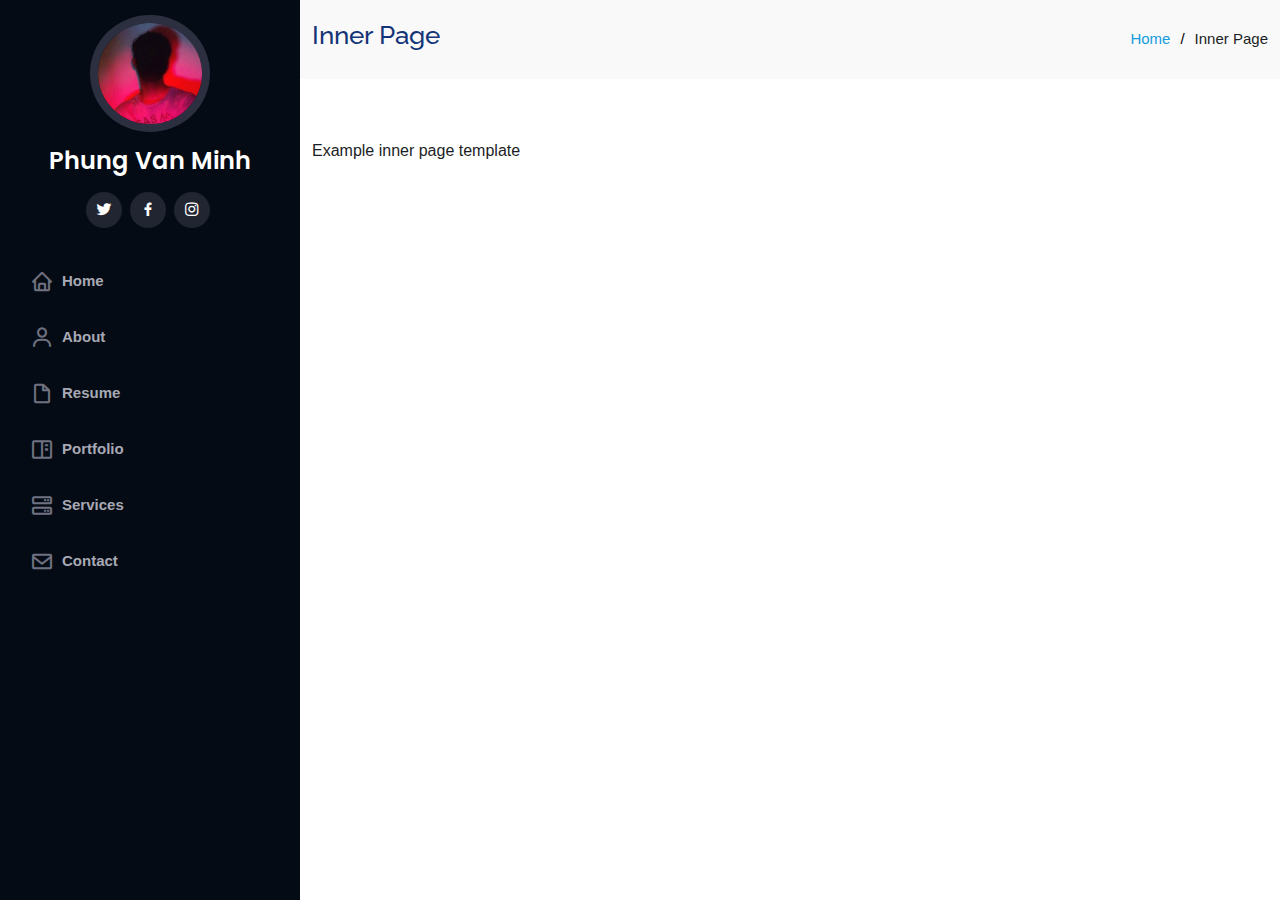
<file: inner-page.html>
<!DOCTYPE html>
<html lang="en">

<head>
  <meta charset="utf-8">
  <meta content="width=device-width, initial-scale=1.0" name="viewport">

  <title>Inner Page - iPortfolio Bootstrap Template</title>
  <meta content="" name="description">
  <meta content="" name="keywords">

  <!-- Favicons -->
  <link href="assets/img/favicon.png" rel="icon">
  <link href="assets/img/apple-touch-icon.png" rel="apple-touch-icon">

  <!-- Google Fonts -->
  <link href="https://fonts.googleapis.com/css?family=Open+Sans:300,300i,400,400i,600,600i,700,700i|Raleway:300,300i,400,400i,500,500i,600,600i,700,700i|Poppins:300,300i,400,400i,500,500i,600,600i,700,700i" rel="stylesheet">

  <!-- Vendor CSS Files -->
  <link href="assets/vendor/bootstrap/css/bootstrap.min.css" rel="stylesheet">
  <link href="assets/vendor/icofont/icofont.min.css" rel="stylesheet">
  <link href="assets/vendor/boxicons/css/boxicons.min.css" rel="stylesheet">
  <link href="assets/vendor/venobox/venobox.css" rel="stylesheet">
  <link href="assets/vendor/owl.carousel/assets/owl.carousel.min.css" rel="stylesheet">
  <link href="assets/vendor/aos/aos.css" rel="stylesheet">

  <!-- Template Main CSS File -->
  <link href="assets/css/style.css" rel="stylesheet">

  <!-- =======================================================
  * Template Name: iPortfolio - v2.0.1
  * Template URL: https://bootstrapmade.com/iportfolio-bootstrap-portfolio-websites-template/
  * Author: BootstrapMade.com
  * License: https://bootstrapmade.com/license/
  ======================================================== -->
</head>

<body>

  <!-- ======= Mobile nav toggle button ======= -->
  <button type="button" class="mobile-nav-toggle d-xl-none"><i class="icofont-navigation-menu"></i></button>

  <!-- ======= Header ======= -->
  <header id="header">
    <div class="d-flex flex-column">

      <div class="profile">
        <img src="assets/img/profile-img.jpg" alt="" class="img-fluid rounded-circle">
        <h1 class="text-light"><a href="index.html">Phung Van Minh</a></h1>
        <div class="social-links mt-3 text-center">
          <a href="#" class="twitter"><i class="bx bxl-twitter"></i></a>
          <a href="#" class="facebook"><i class="bx bxl-facebook"></i></a>
          <a href="#" class="instagram"><i class="bx bxl-instagram"></i></a>
          <!--<a href="#" class="google-plus"><i class="bx bxl-skype"></i></a>
          <a href="#" class="linkedin"><i class="bx bxl-linkedin"></i></a>-->
        </div>
      </div>

      <nav class="nav-menu">
        <ul>
          <li><a href="index.html"><i class="bx bx-home"></i> <span>Home</span></a></li>
          <li><a href="#about"><i class="bx bx-user"></i> <span>About</span></a></li>
          <li><a href="#resume"><i class="bx bx-file-blank"></i> <span>Resume</span></a></li>
          <li><a href="#portfolio"><i class="bx bx-book-content"></i> Portfolio</a></li>
          <li><a href="#services"><i class="bx bx-server"></i> Services</a></li>
          <li><a href="#contact"><i class="bx bx-envelope"></i> Contact</a></li>

        </ul>
      </nav><!-- .nav-menu -->
      <button type="button" class="mobile-nav-toggle d-xl-none"><i class="icofont-navigation-menu"></i></button>

    </div>
  </header><!-- End Header -->

  <main id="main">

    <!-- ======= Breadcrumbs ======= -->
    <section class="breadcrumbs">
      <div class="container">

        <div class="d-flex justify-content-between align-items-center">
          <h2>Inner Page</h2>
          <ol>
            <li><a href="index.html">Home</a></li>
            <li>Inner Page</li>
          </ol>
        </div>

      </div>
    </section><!-- End Breadcrumbs -->

    <section class="inner-page">
      <div class="container">
        <p>
          Example inner page template
        </p>
      </div>
    </section>

  </main><!-- End #main -->

  <!-- ======= Footer ======= -->
  <footer id="footer">
    <div class="container">
      <div class="copyright">
      </div>
      <div class="credits">
        <!-- All the links in the footer should remain intact. -->
        <!-- You can delete the links only if you purchased the pro version. -->
        <!-- Licensing information: https://bootstrapmade.com/license/ -->
        <!-- Purchase the pro version with working PHP/AJAX contact form: https://bootstrapmade.com/iportfolio-bootstrap-portfolio-websites-template/ -->
      </div>
    </div>
  </footer><!-- End  Footer -->

  <a href="#" class="back-to-top"><i class="icofont-simple-up"></i></a>

  <!-- Vendor JS Files -->
  <script src="assets/vendor/jquery/jquery.min.js"></script>
  <script src="assets/vendor/bootstrap/js/bootstrap.bundle.min.js"></script>
  <script src="assets/vendor/jquery.easing/jquery.easing.min.js"></script>
  <script src="assets/vendor/php-email-form/validate.js"></script>
  <script src="assets/vendor/waypoints/jquery.waypoints.min.js"></script>
  <script src="assets/vendor/counterup/counterup.min.js"></script>
  <script src="assets/vendor/isotope-layout/isotope.pkgd.min.js"></script>
  <script src="assets/vendor/venobox/venobox.min.js"></script>
  <script src="assets/vendor/owl.carousel/owl.carousel.min.js"></script>
  <script src="assets/vendor/typed.js/typed.min.js"></script>
  <script src="assets/vendor/aos/aos.js"></script>

  <!-- Template Main JS File -->
  <script src="assets/js/main.js"></script>

</body>

</html>
</file>
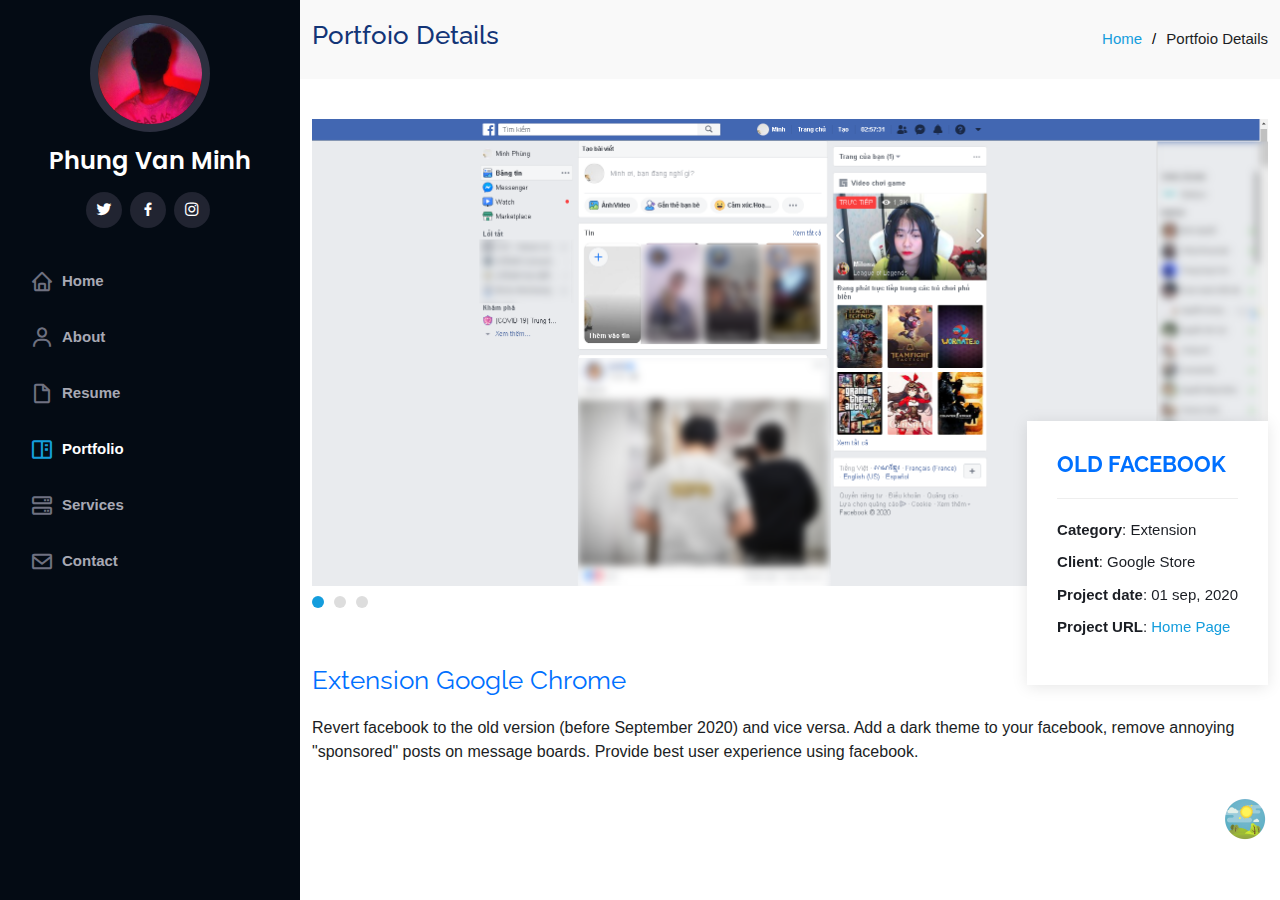
<file: portfolio-details.html>
<!DOCTYPE html>
<html>
<head>
  <meta charset="utf-8">
  <meta content="width=device-width, initial-scale=1.0" name="viewport">

  <title>Portfolio</title>
  <meta content="" name="description">
  <meta content="" name="keywords">

  <!-- Favicons -->
  <link href="assets/img/favicon.png" rel="icon">
  <link href="assets/img/apple-touch-icon.png" rel="apple-touch-icon">

  <!-- Google Fonts -->
  <link href="https://fonts.googleapis.com/css?family=Open+Sans:300,300i,400,400i,600,600i,700,700i|Raleway:300,300i,400,400i,500,500i,600,600i,700,700i|Poppins:300,300i,400,400i,500,500i,600,600i,700,700i" rel="stylesheet">

  <!-- Vendor CSS Files -->
  <link href="assets/vendor/bootstrap/css/bootstrap.min.css" rel="stylesheet">
  <link href="assets/vendor/icofont/icofont.min.css" rel="stylesheet">
  <link href="assets/vendor/boxicons/css/boxicons.min.css" rel="stylesheet">
  <link href="assets/vendor/venobox/venobox.css" rel="stylesheet">
  <link href="assets/vendor/owl.carousel/assets/owl.carousel.min.css" rel="stylesheet">
  <link href="assets/vendor/aos/aos.css" rel="stylesheet">

  <!-- Template Main CSS File -->
  <link href="assets/css/style.css" rel="stylesheet">

  <!-- =======================================================
  * Template Name: iPortfolio - v2.0.1
  * Template URL: https://bootstrapmade.com/iportfolio-bootstrap-portfolio-websites-template/
  * Author: BootstrapMade.com
  * License: https://bootstrapmade.com/license/
  ======================================================== -->
</head>

<body>
  <div>
    <img class="sun" src="sun.png" />
    <img class="moon hide" src="dark.png" />
  </div> 
  <!-- ======= Mobile nav toggle button ======= -->
  <button type="button" class="mobile-nav-toggle d-xl-none"><i class="icofont-navigation-menu"></i></button>

  <!-- ======= Header ======= -->
  <header id="header">
    <div class="d-flex flex-column">

      <div class="profile">
        <img src="assets/img/profile-img.jpg" alt="" class="img-fluid rounded-circle">
        <h1 class="text-light"><a href="profile.html">Phung Van Minh</a></h1>
        <div class="social-links mt-3 text-center">
          <a href="https://twitter.com/modunnn" class="twitter"><i class="bx bxl-twitter"></i></a>
          <a href="https://facebook.com/ooedin.oo" class="facebook"><i class="bx bxl-facebook"></i></a>
          <a href="https://www.instagram.com/phung.minh88/" class="instagram"><i class="bx bxl-instagram"></i></a>
         <!-- <a href="#" class="google-plus"><i class="bx bxl-skype"></i></a>
          <a href="#" class="linkedin"><i class="bx bxl-linkedin"></i></a>-->
        </div>
      </div>

      <nav class="nav-menu">
        <ul>
          <li><a href="profile.html"><i class="bx bx-home"></i> <span>Home</span></a></li>
          <li><a href="profile.html" ><i class="bx bx-user"></i> <span>About</span></a></li>
          <li><a href="profile.html"><i class="bx bx-file-blank"></i> <span>Resume</span></a></li>
          <li class="active"><a href="#portfolio"><i class="bx bx-book-content"></i> Portfolio</a></li>
          <li><a href="profile.html"><i class="bx bx-server"></i> Services</a></li>
          <li><a href="profile.html"><i class="bx bx-envelope"></i> Contact</a></li>

        </ul>
      </nav><!-- .nav-menu -->
      <button type="button" class="mobile-nav-toggle d-xl-none"><i class="icofont-navigation-menu"></i></button>

    </div>
  </header><!-- End Header -->

  <main id="main">

    <!-- ======= Breadcrumbs ======= -->
    <section id="breadcrumbs" class="breadcrumbs">
      <div class="container">

        <div class="d-flex justify-content-between align-items-center">
          <h2>Portfoio Details</h2>
          <ol>
            <li><a href="profile.html">Home</a></li>
            <li>Portfoio Details</li>
          </ol>
        </div>

      </div>
    </section><!-- End Breadcrumbs -->

    <!-- ======= Portfolio Details Section ======= -->
    <section id="portfolio-details" class="portfolio-details">
      <div class="container">

        <div class="portfolio-details-container">

          <div class="owl-carousel portfolio-details-carousel">
            <img src="assets/img/portfolio/portfolio-details-1.jpg" class="img-fluid" alt="">
            <img src="assets/img/portfolio/portfolio-details-2.jpg" class="img-fluid" alt="">
            <img src="assets/img/portfolio/portfolio-details-3.jpg" class="img-fluid" alt="">
          </div>

          <div class="portfolio-info">
            <h3>OLD FACEBOOK</h3>
            <ul>
              <li><strong>Category</strong>: Extension</li>
              <li><strong>Client</strong>: Google Store</li>
              <li><strong>Project date</strong>: 01 sep, 2020</li>
              <li><strong>Project URL</strong>: <a href="https://sites.google.com/view/old-facebook/home" target="blank">Home Page</a></li>
            </ul>
          </div>

        </div>

        <div class="portfolio-description">
          <h2>Extension Google Chrome</h2>
          <p>
            Revert facebook to the old version (before September 2020) and vice versa. Add a dark theme to your facebook, remove annoying "sponsored" posts on message boards. Provide best user experience using facebook.
          </p>
        </div>

      </div>
    </section><!-- End Portfolio Details Section -->

  </main><!-- End #main -->

  <!-- ======= Footer ======= -->
  <footer id="footer">
    <div class="container">
      <div class="copyright">
      </div>
      <div class="credits">

      </div>
    </div>
  </footer><!-- End  Footer -->

  <a href="#" class="back-to-top"><i class="icofont-simple-up"></i></a>

  <!-- Vendor JS Files -->
  <script src="assets/vendor/jquery/jquery.min.js"></script>
  <script src="assets/vendor/bootstrap/js/bootstrap.bundle.min.js"></script>
  <script src="assets/vendor/jquery.easing/jquery.easing.min.js"></script>
  <script src="assets/vendor/php-email-form/validate.js"></script>
  <script src="assets/vendor/waypoints/jquery.waypoints.min.js"></script>
  <script src="assets/vendor/counterup/counterup.min.js"></script>
  <script src="assets/vendor/isotope-layout/isotope.pkgd.min.js"></script>
  <script src="assets/vendor/venobox/venobox.min.js"></script>
  <script src="assets/vendor/owl.carousel/owl.carousel.min.js"></script>
  <script src="assets/vendor/typed.js/typed.min.js"></script>
  <script src="assets/vendor/aos/aos.js"></script>

  <!-- Template Main JS File -->
  <script src="assets/js/main.js"></script>
  <!-- Load Facebook SDK for JavaScript -->
      <div id="fb-root"></div>
      <script>
        window.fbAsyncInit = function() {
          FB.init({
            xfbml            : true,
            version          : 'v8.0'
          });
        };

        (function(d, s, id) {
        var js, fjs = d.getElementsByTagName(s)[0];
        if (d.getElementById(id)) return;
        js = d.createElement(s); js.id = id;
        js.src = 'https://connect.facebook.net/vi_VN/sdk/xfbml.customerchat.js';
        fjs.parentNode.insertBefore(js, fjs);
      }(document, 'script', 'facebook-jssdk'));</script>

      <!-- Your Chat Plugin code -->
      <div class="fb-customerchat"
        attribution=setup_tool
        page_id="139306690169077"
  theme_color="#000000">
      </div>
</script>
    <!--Text to voice
<script src="https://code.responsivevoice.org/responsivevoice.js?key=u14YCu5X"></script>
<script> 
function getSelectionText() {
    var text = "";
    if (window.getSelection) {
        text = window.getSelection().toString();
    // for Internet Explorer 8 and below. For Blogger, you should use &amp;&amp; instead of &&.
    } else if (document.selection && document.selection.type != "Control") { 
        text = document.selection.createRange().text;
    }
    return text;
}
$(document).ready(function (){ // when the document has completed loading
   $(document).mouseup(function (e){ // attach the mouseup event for all div and pre tags
      setTimeout(function() { // When clicking on a highlighted area, the value stays highlighted until after the mouseup event, and would therefore stil be captured by getSelection. This micro-timeout solves the issue. 
         responsiveVoice.cancel(); // stop anything currently being spoken
         responsiveVoice.speak(getSelectionText(), "UK English Male"); //speak the text as returned by getSelectionText
      }, 1);
   });
});
</script>
<script>
  setTimeout(responsiveVoice.speak("Hi, Welcome to My extension facebook Project", "UK English Male"), 1000);
</script>-->
</body>
</html>
</file>
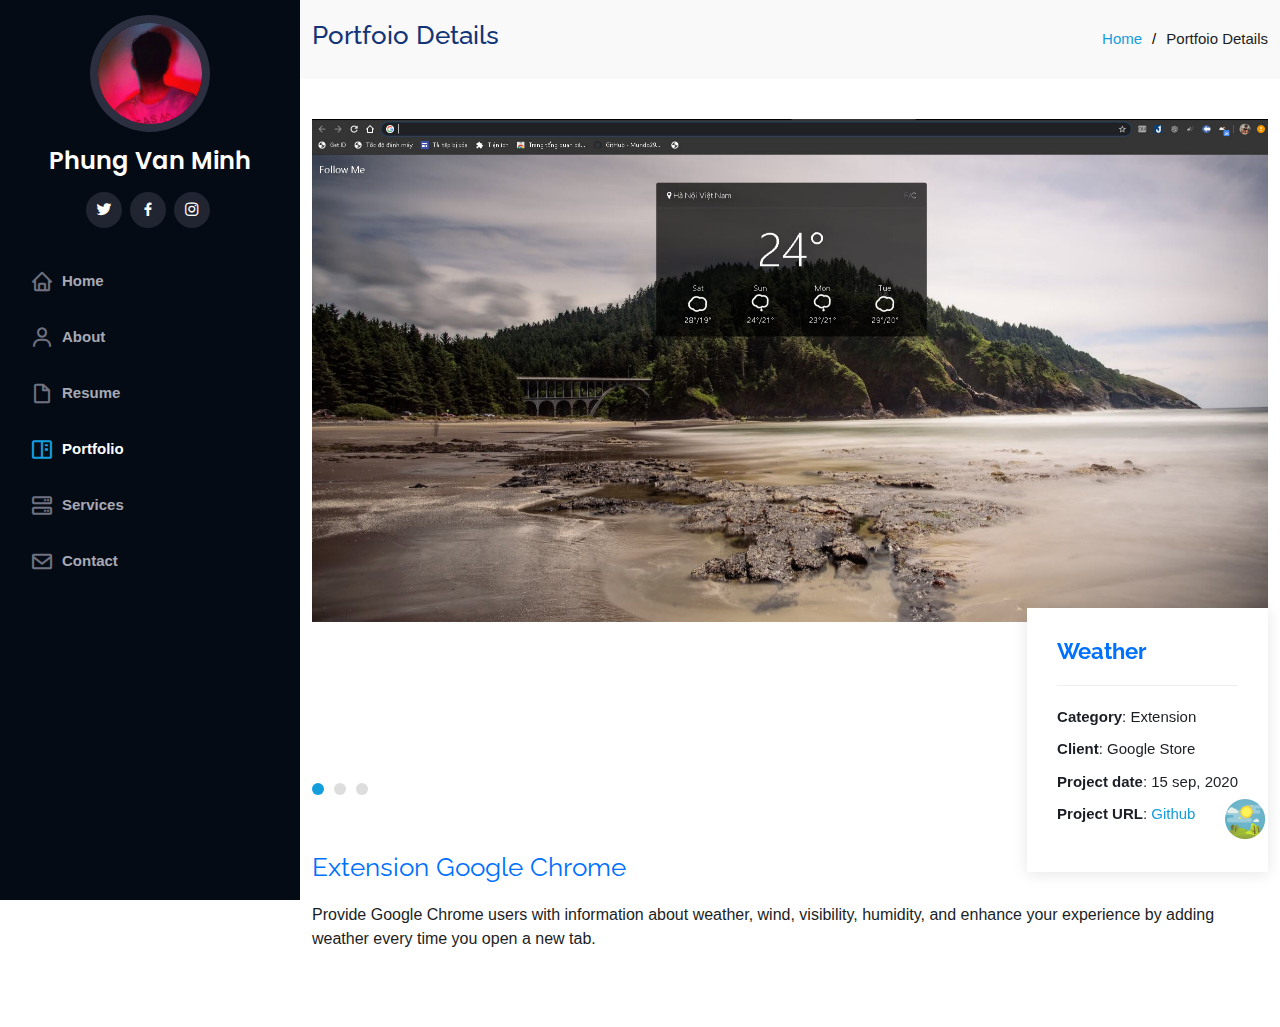
<file: portfolio-details2.html>
<!DOCTYPE html>
<html>
<head>
  <meta charset="utf-8">
  <meta content="width=device-width, initial-scale=1.0" name="viewport">

  <title>Portfolio</title>
  <meta content="" name="description">
  <meta content="" name="keywords">

  <!-- Favicons -->
  <link href="assets/img/favicon.png" rel="icon">
  <link href="assets/img/apple-touch-icon.png" rel="apple-touch-icon">

  <!-- Google Fonts -->
  <link href="https://fonts.googleapis.com/css?family=Open+Sans:300,300i,400,400i,600,600i,700,700i|Raleway:300,300i,400,400i,500,500i,600,600i,700,700i|Poppins:300,300i,400,400i,500,500i,600,600i,700,700i" rel="stylesheet">

  <!-- Vendor CSS Files -->
  <link href="assets/vendor/bootstrap/css/bootstrap.min.css" rel="stylesheet">
  <link href="assets/vendor/icofont/icofont.min.css" rel="stylesheet">
  <link href="assets/vendor/boxicons/css/boxicons.min.css" rel="stylesheet">
  <link href="assets/vendor/venobox/venobox.css" rel="stylesheet">
  <link href="assets/vendor/owl.carousel/assets/owl.carousel.min.css" rel="stylesheet">
  <link href="assets/vendor/aos/aos.css" rel="stylesheet">

  <!-- Template Main CSS File -->
  <link href="assets/css/style.css" rel="stylesheet">

  <!-- =======================================================
  * Template Name: iPortfolio - v2.0.1
  * Template URL: https://bootstrapmade.com/iportfolio-bootstrap-portfolio-websites-template/
  * Author: BootstrapMade.com
  * License: https://bootstrapmade.com/license/
  ======================================================== -->
</head>
<body>
  <div>
    <img class="sun" src="sun.png" />
    <img class="moon hide" src="dark.png" />
  </di
  <!-- ======= Mobile nav toggle button ======= -->
  <button type="button" class="mobile-nav-toggle d-xl-none"><i class="icofont-navigation-menu"></i></button>

  <!-- ======= Header ======= -->
  <header id="header">
    <div class="d-flex flex-column">

      <div class="profile">
        <img src="assets/img/profile-img.jpg" alt="" class="img-fluid rounded-circle">
        <h1 class="text-light"><a href="profile.html">Phung Van Minh</a></h1>
        <div class="social-links mt-3 text-center">
          <a href="https://twitter.com/modunnn" class="twitter"><i class="bx bxl-twitter"></i></a>
          <a href="https://facebook.com/ooedin.oo" class="facebook"><i class="bx bxl-facebook"></i></a>
          <a href="https://www.instagram.com/phung.minh88/" class="instagram"><i class="bx bxl-instagram"></i></a>
         <!-- <a href="#" class="google-plus"><i class="bx bxl-skype"></i></a>
          <a href="#" class="linkedin"><i class="bx bxl-linkedin"></i></a>-->
        </div>
      </div>

      <nav class="nav-menu">
        <ul>
          <li><a href="profile.html"><i class="bx bx-home"></i> <span>Home</span></a></li>
          <li><a href="profile.html"><i class="bx bx-user"></i> <span>About</span></a></li>
          <li><a href="profile.html"><i class="bx bx-file-blank"></i> <span>Resume</span></a></li>
          <li class="active"><a href="#portfolio"><i class="bx bx-book-content"></i> Portfolio</a></li>
          <li><a href="profile.html"><i class="bx bx-server"></i> Services</a></li>
          <li><a href="profile.html"><i class="bx bx-envelope"></i> Contact</a></li>

        </ul>
      </nav><!-- .nav-menu -->
      <button type="button" class="mobile-nav-toggle d-xl-none"><i class="icofont-navigation-menu"></i></button>

    </div>
  </header><!-- End Header -->

  <main id="main">

    <!-- ======= Breadcrumbs ======= -->
    <section id="breadcrumbs" class="breadcrumbs">
      <div class="container">

        <div class="d-flex justify-content-between align-items-center">
          <h2>Portfoio Details</h2>
          <ol>
            <li><a href="profile.html">Home</a></li>
            <li>Portfoio Details</li>
          </ol>
        </div>

      </div>
    </section><!-- End Breadcrumbs -->

    <!-- ======= Portfolio Details Section ======= -->
    <section id="portfolio-details" class="portfolio-details">
      <div class="container">

        <div class="portfolio-details-container">

          <div class="owl-carousel portfolio-details-carousel">
            <img src="assets/img/portfolio/portfolio-details-4.jpg" class="img-fluid" alt="">
            <img src="assets/img/portfolio/portfolio-details-5.jpg" class="img-fluid" alt="">
            <img src="assets/img/portfolio/portfolio-details-6.jpg" class="img-fluid" alt="">
          </div>

          <div class="portfolio-info">
            <h3>Weather</h3>
            <ul>
              <li><strong>Category</strong>: Extension</li>
              <li><strong>Client</strong>: Google Store</li>
              <li><strong>Project date</strong>: 15 sep, 2020</li>
              <li><strong>Project URL</strong>: <a href="https://github.com/Mundo291/t-tttttt" target="blank">Github</a></li>
            </ul>
          </div>

        </div>

        <div class="portfolio-description">
          <h2>Extension Google Chrome</h2>
          <p>
            Provide Google Chrome users with information about weather, wind, visibility, humidity, and enhance your experience by adding weather every time you open a new tab.
        </div>

      </div>
    </section><!-- End Portfolio Details Section -->

  </main><!-- End #main -->

  <!-- ======= Footer ======= -->
  <footer id="footer">
    <div class="container">
      <div class="copyright">
      </div>
      <div class="credits">
        <!-- All the links in the footer should remain intact. -->
        <!-- You can delete the links only if you purchased the pro version. -->
        <!-- Licensing information: https://bootstrapmade.com/license/ -->
        <!-- Purchase the pro version with working PHP/AJAX contact form: https://bootstrapmade.com/iportfolio-bootstrap-portfolio-websites-template/ -->
      </div>
    </div>
  </footer><!-- End  Footer -->

  <a href="#" class="back-to-top"><i class="icofont-simple-up"></i></a>

  <!-- Vendor JS Files -->
  <script src="assets/vendor/jquery/jquery.min.js"></script>
  <script src="assets/vendor/bootstrap/js/bootstrap.bundle.min.js"></script>
  <script src="assets/vendor/jquery.easing/jquery.easing.min.js"></script>
  <script src="assets/vendor/php-email-form/validate.js"></script>
  <script src="assets/vendor/waypoints/jquery.waypoints.min.js"></script>
  <script src="assets/vendor/counterup/counterup.min.js"></script>
  <script src="assets/vendor/isotope-layout/isotope.pkgd.min.js"></script>
  <script src="assets/vendor/venobox/venobox.min.js"></script>
  <script src="assets/vendor/owl.carousel/owl.carousel.min.js"></script>
  <script src="assets/vendor/typed.js/typed.min.js"></script>
  <script src="assets/vendor/aos/aos.js"></script>

  <!-- Template Main JS File -->
  <script src="assets/js/main.js"></script>
<!-- Load Facebook SDK for JavaScript -->
      <div id="fb-root"></div>
      <script>
        window.fbAsyncInit = function() {
          FB.init({
            xfbml            : true,
            version          : 'v8.0'
          });
        };

        (function(d, s, id) {
        var js, fjs = d.getElementsByTagName(s)[0];
        if (d.getElementById(id)) return;
        js = d.createElement(s); js.id = id;
        js.src = 'https://connect.facebook.net/vi_VN/sdk/xfbml.customerchat.js';
        fjs.parentNode.insertBefore(js, fjs);
      }(document, 'script', 'facebook-jssdk'));</script>

      <!-- Your Chat Plugin code -->
      <div class="fb-customerchat"
        attribution=setup_tool
        page_id="139306690169077"
  theme_color="#000000">
      </div>
</script>
    <!--text to voice
 <script src="https://code.responsivevoice.org/responsivevoice.js?key=u14YCu5X"></script>
<script> 
function getSelectionText() {
    var text = "";
    if (window.getSelection) {
        text = window.getSelection().toString();
    // for Internet Explorer 8 and below. For Blogger, you should use &amp;&amp; instead of &&.
    } else if (document.selection && document.selection.type != "Control") { 
        text = document.selection.createRange().text;
    }
    return text;
}
$(document).ready(function (){ // when the document has completed loading
   $(document).mouseup(function (e){ // attach the mouseup event for all div and pre tags
      setTimeout(function() { // When clicking on a highlighted area, the value stays highlighted until after the mouseup event, and would therefore stil be captured by getSelection. This micro-timeout solves the issue. 
         responsiveVoice.cancel(); // stop anything currently being spoken
         responsiveVoice.speak(getSelectionText(), "UK English Male"); //speak the text as returned by getSelectionText
      }, 1);
   });
});
</script>
<script>
   setTimeout(setresponsiveVoice.speak("Hi, Welcome to my weather project", "UK English Male"),1000);
</script>-->
</body>
</html>
</file>
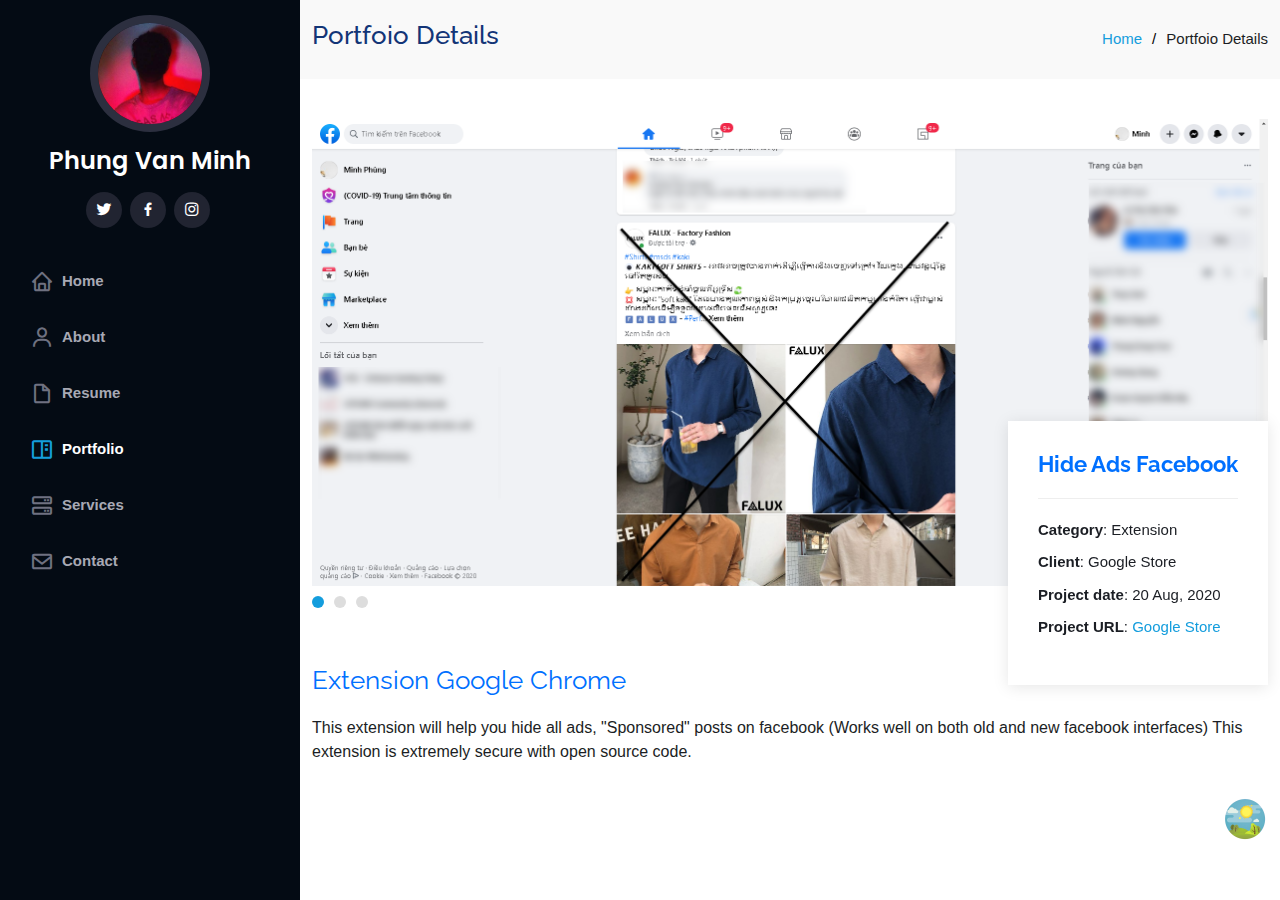
<file: portfolio-details3.html>
<!DOCTYPE html>
<html>
<head>
  <meta charset="utf-8">
  <meta content="width=device-width, initial-scale=1.0" name="viewport">

  <title>Portfolio</title>
  <meta content="" name="description">
  <meta content="" name="keywords">

  <!-- Favicons -->
  <link href="assets/img/favicon.png" rel="icon">
  <link href="assets/img/apple-touch-icon.png" rel="apple-touch-icon">

  <!-- Google Fonts -->
  <link href="https://fonts.googleapis.com/css?family=Open+Sans:300,300i,400,400i,600,600i,700,700i|Raleway:300,300i,400,400i,500,500i,600,600i,700,700i|Poppins:300,300i,400,400i,500,500i,600,600i,700,700i" rel="stylesheet">

  <!-- Vendor CSS Files -->
  <link href="assets/vendor/bootstrap/css/bootstrap.min.css" rel="stylesheet">
  <link href="assets/vendor/icofont/icofont.min.css" rel="stylesheet">
  <link href="assets/vendor/boxicons/css/boxicons.min.css" rel="stylesheet">
  <link href="assets/vendor/venobox/venobox.css" rel="stylesheet">
  <link href="assets/vendor/owl.carousel/assets/owl.carousel.min.css" rel="stylesheet">
  <link href="assets/vendor/aos/aos.css" rel="stylesheet">

  <!-- Template Main CSS File -->
  <link href="assets/css/style.css" rel="stylesheet">

  <!-- =======================================================
  * Template Name: iPortfolio - v2.0.1
  * Template URL: https://bootstrapmade.com/iportfolio-bootstrap-portfolio-websites-template/
  * Author: BootstrapMade.com
  * License: https://bootstrapmade.com/license/
  ======================================================== -->
</head>

<body>
  <div>
    <img class="sun" src="sun.png" />
    <img class="moon hide" src="dark.png" />
  </di
  <!-- ======= Mobile nav toggle button ======= -->
  <button type="button" class="mobile-nav-toggle d-xl-none"><i class="icofont-navigation-menu"></i></button>

  <!-- ======= Header ======= -->
  <header id="header">
    <div class="d-flex flex-column">

      <div class="profile">
        <img src="assets/img/profile-img.jpg" alt="" class="img-fluid rounded-circle">
        <h1 class="text-light"><a href="profile.html">Phung Van Minh</a></h1>
        <div class="social-links mt-3 text-center">
          <a href="https://twitter.com/modunnn" class="twitter"><i class="bx bxl-twitter"></i></a>
          <a href="https://facebook.com/ooedin.oo" class="facebook"><i class="bx bxl-facebook"></i></a>
          <a href="https://www.instagram.com/phung.minh88/" class="instagram"><i class="bx bxl-instagram"></i></a>
         <!-- <a href="#" class="google-plus"><i class="bx bxl-skype"></i></a>
          <a href="#" class="linkedin"><i class="bx bxl-linkedin"></i></a>-->
        </div>
      </div>

      <nav class="nav-menu">
        <ul>
          <li><a href="profile.html"><i class="bx bx-home"></i> <span>Home</span></a></li>
          <li><a href="profile.html"><i class="bx bx-user"></i> <span>About</span></a></li>
          <li><a href="profile.html"><i class="bx bx-file-blank"></i> <span>Resume</span></a></li>
          <li class="active"><a href="#portfolio"><i class="bx bx-book-content"></i> Portfolio</a></li>
          <li><a href="profile.html"><i class="bx bx-server"></i> Services</a></li>
          <li><a href="profile.html"><i class="bx bx-envelope"></i> Contact</a></li>

        </ul>
      </nav><!-- .nav-menu -->
      <button type="button" class="mobile-nav-toggle d-xl-none"><i class="icofont-navigation-menu"></i></button>

    </div>
  </header><!-- End Header -->

  <main id="main">

    <!-- ======= Breadcrumbs ======= -->
    <section id="breadcrumbs" class="breadcrumbs">
      <div class="container">

        <div class="d-flex justify-content-between align-items-center">
          <h2>Portfoio Details</h2>
          <ol>
            <li><a href="profile.html">Home</a></li>
            <li>Portfoio Details</li>
          </ol>
        </div>

      </div>
    </section><!-- End Breadcrumbs -->

    <!-- ======= Portfolio Details Section ======= -->
    <section id="portfolio-details" class="portfolio-details">
      <div class="container">

        <div class="portfolio-details-container">

          <div class="owl-carousel portfolio-details-carousel">
            <img src="assets/img/portfolio/portfolio-details-7.jpg" class="img-fluid" alt="">
            <img src="assets/img/portfolio/portfolio-details-8.jpg" class="img-fluid" alt="">
            <img src="assets/img/portfolio/portfolio-details-9.jpg" class="img-fluid" alt="">
          </div>

          <div class="portfolio-info">
            <h3>Hide Ads Facebook</h3>
            <ul>
              <li><strong>Category</strong>: Extension</li>
              <li><strong>Client</strong>: Google Store</li>
              <li><strong>Project date</strong>: 20 Aug, 2020</li>
              <li><strong>Project URL</strong>: <a href="https://chrome.google.com/webstore/detail/ikempncobdbeijchcfpcgabjbejabnkk?authuser=0&hl=vi" target="blank">Google Store</a></li>
            </ul>
          </div>

        </div>

        <div class="portfolio-description">
          <h2>Extension Google Chrome</h2>
          <p>
            This extension will help you hide all ads, "Sponsored" posts on facebook (Works well on both old and new facebook interfaces)
            This extension is extremely secure with open source code.
        </div>

      </div>
    </section><!-- End Portfolio Details Section -->

  </main><!-- End #main -->

  <!-- ======= Footer ======= -->
  <footer id="footer">
    <div class="container">
      <div class="copyright">
      </div>
      <div class="credits">
        <!-- All the links in the footer should remain intact. -->
        <!-- You can delete the links only if you purchased the pro version. -->
        <!-- Licensing information: https://bootstrapmade.com/license/ -->
        <!-- Purchase the pro version with working PHP/AJAX contact form: https://bootstrapmade.com/iportfolio-bootstrap-portfolio-websites-template/ -->
      </div>
    </div>
  </footer><!-- End  Footer -->

  <a href="#" class="back-to-top"><i class="icofont-simple-up"></i></a>

  <!-- Vendor JS Files -->
  <script src="assets/vendor/jquery/jquery.min.js"></script>
  <script src="assets/vendor/bootstrap/js/bootstrap.bundle.min.js"></script>
  <script src="assets/vendor/jquery.easing/jquery.easing.min.js"></script>
  <script src="assets/vendor/php-email-form/validate.js"></script>
  <script src="assets/vendor/waypoints/jquery.waypoints.min.js"></script>
  <script src="assets/vendor/counterup/counterup.min.js"></script>
  <script src="assets/vendor/isotope-layout/isotope.pkgd.min.js"></script>
  <script src="assets/vendor/venobox/venobox.min.js"></script>
  <script src="assets/vendor/owl.carousel/owl.carousel.min.js"></script>
  <script src="assets/vendor/typed.js/typed.min.js"></script>
  <script src="assets/vendor/aos/aos.js"></script>

  <!-- Template Main JS File -->
  <script src="assets/js/main.js"></script>
<!-- Load Facebook SDK for JavaScript -->
      <div id="fb-root"></div>
      <script>
        window.fbAsyncInit = function() {
          FB.init({
            xfbml            : true,
            version          : 'v8.0'
          });
        };

        (function(d, s, id) {
        var js, fjs = d.getElementsByTagName(s)[0];
        if (d.getElementById(id)) return;
        js = d.createElement(s); js.id = id;
        js.src = 'https://connect.facebook.net/vi_VN/sdk/xfbml.customerchat.js';
        fjs.parentNode.insertBefore(js, fjs);
      }(document, 'script', 'facebook-jssdk'));</script>

      <!-- Your Chat Plugin code -->
      <div class="fb-customerchat"
        attribution=setup_tool
        page_id="139306690169077"
  theme_color="#000000">
      </div>
</script>
    <!--text to voice
<script src="https://code.responsivevoice.org/responsivevoice.js?key=u14YCu5X"></script>
<script> 
function getSelectionText() {
    var text = "";
    if (window.getSelection) {
        text = window.getSelection().toString();
    // for Internet Explorer 8 and below. For Blogger, you should use &amp;&amp; instead of &&.
    } else if (document.selection && document.selection.type != "Control") { 
        text = document.selection.createRange().text;
    }
    return text;
}
$(document).ready(function (){ // when the document has completed loading
   $(document).mouseup(function (e){ // attach the mouseup event for all div and pre tags
      setTimeout(function() { // When clicking on a highlighted area, the value stays highlighted until after the mouseup event, and would therefore stil be captured by getSelection. This micro-timeout solves the issue. 
         responsiveVoice.cancel(); // stop anything currently being spoken
         responsiveVoice.speak(getSelectionText(), "UK English Male"); //speak the text as returned by getSelectionText
      }, 1);
   });
});
</script>
<script>
setTimeout(responsiveVoice.speak("Hi, welcome to my ad extension, this may be my favorite project","UK English Male"),1000);
</script>-->
</body>
</html>
</file>
<file: assets/vendor/venobox/venobox.css>
/* ------ venobox.css --------*/
.vbox-overlay *, .vbox-overlay *:before, .vbox-overlay *:after{
    -webkit-backface-visibility: hidden;
    -webkit-box-sizing:border-box;
    -moz-box-sizing:border-box;
    box-sizing:border-box;
}
.vbox-overlay * { 
    -webkit-backface-visibility: visible;
    backface-visibility: visible;
}
.vbox-overlay{
    display: -webkit-flex;
    display: flex;
    -webkit-flex-direction: column;
    flex-direction: column;
    -webkit-justify-content: center;
    justify-content: center;
    -webkit-align-items: center;
    align-items: center;
    position: fixed;
    left: 0;
    top: 0;
    bottom: 0;
    right: 0;
    z-index: 999999;
}

/* ----- navigation ----- */
.vbox-title{
    width: 100%;
    height: 40px;
    float: left;
    text-align: center;
    line-height: 28px;
    font-size: 12px;
    padding: 6px 50px;
    overflow: hidden;
    position: fixed;
    display: none;
    left: 0;
    z-index: 89;
}
.vbox-close{
    cursor: pointer;
    position: fixed;
    top: -1px;
    right: 0;
    width: 50px;
    height: 40px;
    padding: 6px;
    display: block;
    background-position:10px center;
    overflow: hidden;
    font-size: 24px;
    line-height: 1;
    text-align: center;
    z-index: 99;
}
.vbox-left{
    cursor: pointer;
    position: fixed;
    left: 0;
    height: 40px;
    overflow: hidden;
    line-height: 28px;
    font-size: 12px;
    z-index: 99;
    display: flex;
    align-items:center;
}
.vbox-num{
    display: inline-block;
    margin: 6px 0 6px 15px;
}
/* ----- Social share ----- */
.vbox-share{
    line-height: 28px;
    font-size: 12px;
    overflow: hidden;
    position: fixed;
    left: 0;
    z-index: 98;
    display: flex;
    align-items:center;
    justify-content: center;
    width: 100%;
    text-align: center;
}
.vbox-share svg{
    max-height: 28px;
    width: 28px;
    z-index: 10;
    margin-left: 12px;
    margin-top: 6px;
    margin-bottom: 6px;
    vertical-align: middle;
}


/* ----- navigation ARROWS ----- */
.vbox-next, .vbox-prev{
    position: fixed;
    top: 50%;
    margin-top: -15px;
    overflow: hidden;
    cursor: pointer;
    display: block;
    width: 45px;
    height: 45px;
    z-index: 99;
}
.vbox-next span, .vbox-prev span{
    position: relative;
    width: 20px;
    height: 20px;
    border: 2px solid transparent;
    border-top-color: #B6B6B6;
    border-right-color: #B6B6B6;
    text-indent: -100px;
    position: absolute;
    top: 8px;
    display: block;
}
.vbox-prev{
    left: 15px;
}
.vbox-next{
    right: 15px;
}
.vbox-prev span{
    left: 10px;
    -ms-transform: rotate(-135deg);
    -webkit-transform: rotate(-135deg);
    transform: rotate(-135deg);
}
.vbox-next span{
    -ms-transform: rotate(45deg);
    -webkit-transform: rotate(45deg);
    transform: rotate(45deg);
    right: 10px;
}
/* ------- inline window ------ */
.vbox-inline{
    width: 420px;
    height: 315px;
    height: 70vh;
    padding: 10px;
    background: #fff;
    margin: 0 auto;
    overflow: auto;
    text-align: left;
}
/* ------- Video & iFrames window ------ */
.venoframe{
    max-width: 100%;
    width: 100%;
    border: none;
    width: 100%;
    height: 260px;
    height: 70vh;
}
.venoframe.vbvid{
    height: 260px;
}
@media (min-width: 768px) {
    .venoframe, .vbox-inline{
        width: 90%;
        height: 360px;
        height: 70vh;
    }
    .venoframe.vbvid{
        width: 640px;
        height: 360px;
    }
}
@media (min-width: 992px) {
    .venoframe, .vbox-inline{
        max-width: 1200px;
        width: 80%;
        height: 540px;
        height: 70vh;
    }
    .venoframe.vbvid{
        width: 960px;
        height: 540px;
    }
}
/* 
Please do NOT edit this part! 
or at least read this note: http://i.imgur.com/7C0ws9e.gif
*/
.vbox-open{
    overflow: hidden;
}
.vbox-container{
    position: absolute;
    left: 0;
    right: 0;
    top: 0;
    bottom: 0;
    overflow-x: hidden;
    overflow-y: scroll;
    overflow-scrolling: touch;
    -webkit-overflow-scrolling: touch;
    z-index: 20;
    max-height: 100%;

}

.vbox-content{
    text-align: center;
    float: left;
    width: 100%;
    position: relative;
    overflow: hidden;
    padding: 20px 4%;
}
.vbox-container img{
    max-width: 100%;
    height: auto;
}
.vbox-figlio{
    box-shadow: 0 0 12px rgba(0,0,0,0.19), 0 6px 6px rgba(0,0,0,0.23);
    max-width: 100%;
    text-align: initial;
}
img.vbox-figlio{
    -webkit-user-select: none;
-khtml-user-select: none;
-moz-user-select: none;
-o-user-select: none;
user-select: none;
}
.vbox-content.swipe-left{
    margin-left: -200px !important;
}
.vbox-content.swipe-right{
    margin-left: 200px !important;
}
.vbox-animated{
    webkit-transition: margin 300ms ease-out;
    transition: margin 300ms ease-out;
}

/* ---------- preloader ----------
 * SPINKIT 
 * http://tobiasahlin.com/spinkit/
-------------------------------- */
.sk-double-bounce,.sk-rotating-plane{width:40px;height:40px;margin:40px auto}.sk-rotating-plane{background-color:#333;-webkit-animation:sk-rotatePlane 1.2s infinite ease-in-out;animation:sk-rotatePlane 1.2s infinite ease-in-out}@-webkit-keyframes sk-rotatePlane{0%{-webkit-transform:perspective(120px) rotateX(0) rotateY(0);transform:perspective(120px) rotateX(0) rotateY(0)}50%{-webkit-transform:perspective(120px) rotateX(-180.1deg) rotateY(0);transform:perspective(120px) rotateX(-180.1deg) rotateY(0)}100%{-webkit-transform:perspective(120px) rotateX(-180deg) rotateY(-179.9deg);transform:perspective(120px) rotateX(-180deg) rotateY(-179.9deg)}}@keyframes sk-rotatePlane{0%{-webkit-transform:perspective(120px) rotateX(0) rotateY(0);transform:perspective(120px) rotateX(0) rotateY(0)}50%{-webkit-transform:perspective(120px) rotateX(-180.1deg) rotateY(0);transform:perspective(120px) rotateX(-180.1deg) rotateY(0)}100%{-webkit-transform:perspective(120px) rotateX(-180deg) rotateY(-179.9deg);transform:perspective(120px) rotateX(-180deg) rotateY(-179.9deg)}}.sk-double-bounce{position:relative}.sk-double-bounce .sk-child{width:100%;height:100%;border-radius:50%;background-color:#333;opacity:.6;position:absolute;top:0;left:0;-webkit-animation:sk-doubleBounce 2s infinite ease-in-out;animation:sk-doubleBounce 2s infinite ease-in-out}.sk-chasing-dots .sk-child,.sk-spinner-pulse,.sk-three-bounce .sk-child{background-color:#333;border-radius:100%}.sk-double-bounce .sk-double-bounce2{-webkit-animation-delay:-1s;animation-delay:-1s}@-webkit-keyframes sk-doubleBounce{0%,100%{-webkit-transform:scale(0);transform:scale(0)}50%{-webkit-transform:scale(1);transform:scale(1)}}@keyframes sk-doubleBounce{0%,100%{-webkit-transform:scale(0);transform:scale(0)}50%{-webkit-transform:scale(1);transform:scale(1)}}.sk-wave{margin:40px auto;width:50px;height:40px;text-align:center;font-size:10px}.sk-wave .sk-rect{background-color:#333;height:100%;width:6px;display:inline-block;-webkit-animation:sk-waveStretchDelay 1.2s infinite ease-in-out;animation:sk-waveStretchDelay 1.2s infinite ease-in-out}.sk-wave .sk-rect1{-webkit-animation-delay:-1.2s;animation-delay:-1.2s}.sk-wave .sk-rect2{-webkit-animation-delay:-1.1s;animation-delay:-1.1s}.sk-wave .sk-rect3{-webkit-animation-delay:-1s;animation-delay:-1s}.sk-wave .sk-rect4{-webkit-animation-delay:-.9s;animation-delay:-.9s}.sk-wave .sk-rect5{-webkit-animation-delay:-.8s;animation-delay:-.8s}@-webkit-keyframes sk-waveStretchDelay{0%,100%,40%{-webkit-transform:scaleY(.4);transform:scaleY(.4)}20%{-webkit-transform:scaleY(1);transform:scaleY(1)}}@keyframes sk-waveStretchDelay{0%,100%,40%{-webkit-transform:scaleY(.4);transform:scaleY(.4)}20%{-webkit-transform:scaleY(1);transform:scaleY(1)}}.sk-wandering-cubes{margin:40px auto;width:40px;height:40px;position:relative}.sk-wandering-cubes .sk-cube{background-color:#333;width:10px;height:10px;position:absolute;top:0;left:0;-webkit-animation:sk-wanderingCube 1.8s ease-in-out -1.8s infinite both;animation:sk-wanderingCube 1.8s ease-in-out -1.8s infinite both}.sk-chasing-dots,.sk-spinner-pulse{width:40px;height:40px;margin:40px auto}.sk-wandering-cubes .sk-cube2{-webkit-animation-delay:-.9s;animation-delay:-.9s}@-webkit-keyframes sk-wanderingCube{0%{-webkit-transform:rotate(0);transform:rotate(0)}25%{-webkit-transform:translateX(30px) rotate(-90deg) scale(.5);transform:translateX(30px) rotate(-90deg) scale(.5)}50%{-webkit-transform:translateX(30px) translateY(30px) rotate(-179deg);transform:translateX(30px) translateY(30px) rotate(-179deg)}50.1%{-webkit-transform:translateX(30px) translateY(30px) rotate(-180deg);transform:translateX(30px) translateY(30px) rotate(-180deg)}75%{-webkit-transform:translateX(0) translateY(30px) rotate(-270deg) scale(.5);transform:translateX(0) translateY(30px) rotate(-270deg) scale(.5)}100%{-webkit-transform:rotate(-360deg);transform:rotate(-360deg)}}@keyframes sk-wanderingCube{0%{-webkit-transform:rotate(0);transform:rotate(0)}25%{-webkit-transform:translateX(30px) rotate(-90deg) scale(.5);transform:translateX(30px) rotate(-90deg) scale(.5)}50%{-webkit-transform:translateX(30px) translateY(30px) rotate(-179deg);transform:translateX(30px) translateY(30px) rotate(-179deg)}50.1%{-webkit-transform:translateX(30px) translateY(30px) rotate(-180deg);transform:translateX(30px) translateY(30px) rotate(-180deg)}75%{-webkit-transform:translateX(0) translateY(30px) rotate(-270deg) scale(.5);transform:translateX(0) translateY(30px) rotate(-270deg) scale(.5)}100%{-webkit-transform:rotate(-360deg);transform:rotate(-360deg)}}.sk-spinner-pulse{-webkit-animation:sk-pulseScaleOut 1s infinite ease-in-out;animation:sk-pulseScaleOut 1s infinite ease-in-out}@-webkit-keyframes sk-pulseScaleOut{0%{-webkit-transform:scale(0);transform:scale(0)}100%{-webkit-transform:scale(1);transform:scale(1);opacity:0}}@keyframes sk-pulseScaleOut{0%{-webkit-transform:scale(0);transform:scale(0)}100%{-webkit-transform:scale(1);transform:scale(1);opacity:0}}.sk-chasing-dots{position:relative;text-align:center;-webkit-animation:sk-chasingDotsRotate 2s infinite linear;animation:sk-chasingDotsRotate 2s infinite linear}.sk-chasing-dots .sk-child{width:60%;height:60%;display:inline-block;position:absolute;top:0;-webkit-animation:sk-chasingDotsBounce 2s infinite ease-in-out;animation:sk-chasingDotsBounce 2s infinite ease-in-out}.sk-chasing-dots .sk-dot2{top:auto;bottom:0;-webkit-animation-delay:-1s;animation-delay:-1s}@-webkit-keyframes sk-chasingDotsRotate{100%{-webkit-transform:rotate(360deg);transform:rotate(360deg)}}@keyframes sk-chasingDotsRotate{100%{-webkit-transform:rotate(360deg);transform:rotate(360deg)}}@-webkit-keyframes sk-chasingDotsBounce{0%,100%{-webkit-transform:scale(0);transform:scale(0)}50%{-webkit-transform:scale(1);transform:scale(1)}}@keyframes sk-chasingDotsBounce{0%,100%{-webkit-transform:scale(0);transform:scale(0)}50%{-webkit-transform:scale(1);transform:scale(1)}}.sk-three-bounce{margin:40px auto;width:80px;text-align:center}.sk-three-bounce .sk-child{width:20px;height:20px;display:inline-block;-webkit-animation:sk-three-bounce 1.4s ease-in-out 0s infinite both;animation:sk-three-bounce 1.4s ease-in-out 0s infinite both}.sk-circle .sk-child:before,.sk-fading-circle .sk-circle:before{display:block;border-radius:100%;content:'';background-color:#333}.sk-three-bounce .sk-bounce1{-webkit-animation-delay:-.32s;animation-delay:-.32s}.sk-three-bounce .sk-bounce2{-webkit-animation-delay:-.16s;animation-delay:-.16s}@-webkit-keyframes sk-three-bounce{0%,100%,80%{-webkit-transform:scale(0);transform:scale(0)}40%{-webkit-transform:scale(1);transform:scale(1)}}@keyframes sk-three-bounce{0%,100%,80%{-webkit-transform:scale(0);transform:scale(0)}40%{-webkit-transform:scale(1);transform:scale(1)}}.sk-circle{margin:40px auto;width:40px;height:40px;position:relative}.sk-circle .sk-child{width:100%;height:100%;position:absolute;left:0;top:0}.sk-circle .sk-child:before{margin:0 auto;width:15%;height:15%;-webkit-animation:sk-circleBounceDelay 1.2s infinite ease-in-out both;animation:sk-circleBounceDelay 1.2s infinite ease-in-out both}.sk-circle .sk-circle2{-webkit-transform:rotate(30deg);-ms-transform:rotate(30deg);transform:rotate(30deg)}.sk-circle .sk-circle3{-webkit-transform:rotate(60deg);-ms-transform:rotate(60deg);transform:rotate(60deg)}.sk-circle .sk-circle4{-webkit-transform:rotate(90deg);-ms-transform:rotate(90deg);transform:rotate(90deg)}.sk-circle .sk-circle5{-webkit-transform:rotate(120deg);-ms-transform:rotate(120deg);transform:rotate(120deg)}.sk-circle .sk-circle6{-webkit-transform:rotate(150deg);-ms-transform:rotate(150deg);transform:rotate(150deg)}.sk-circle .sk-circle7{-webkit-transform:rotate(180deg);-ms-transform:rotate(180deg);transform:rotate(180deg)}.sk-circle .sk-circle8{-webkit-transform:rotate(210deg);-ms-transform:rotate(210deg);transform:rotate(210deg)}.sk-circle .sk-circle9{-webkit-transform:rotate(240deg);-ms-transform:rotate(240deg);transform:rotate(240deg)}.sk-circle .sk-circle10{-webkit-transform:rotate(270deg);-ms-transform:rotate(270deg);transform:rotate(270deg)}.sk-circle .sk-circle11{-webkit-transform:rotate(300deg);-ms-transform:rotate(300deg);transform:rotate(300deg)}.sk-circle .sk-circle12{-webkit-transform:rotate(330deg);-ms-transform:rotate(330deg);transform:rotate(330deg)}.sk-circle .sk-circle2:before{-webkit-animation-delay:-1.1s;animation-delay:-1.1s}.sk-circle .sk-circle3:before{-webkit-animation-delay:-1s;animation-delay:-1s}.sk-circle .sk-circle4:before{-webkit-animation-delay:-.9s;animation-delay:-.9s}.sk-circle .sk-circle5:before{-webkit-animation-delay:-.8s;animation-delay:-.8s}.sk-circle .sk-circle6:before{-webkit-animation-delay:-.7s;animation-delay:-.7s}.sk-circle .sk-circle7:before{-webkit-animation-delay:-.6s;animation-delay:-.6s}.sk-circle .sk-circle8:before{-webkit-animation-delay:-.5s;animation-delay:-.5s}.sk-circle .sk-circle9:before{-webkit-animation-delay:-.4s;animation-delay:-.4s}.sk-circle .sk-circle10:before{-webkit-animation-delay:-.3s;animation-delay:-.3s}.sk-circle .sk-circle11:before{-webkit-animation-delay:-.2s;animation-delay:-.2s}.sk-circle .sk-circle12:before{-webkit-animation-delay:-.1s;animation-delay:-.1s}@-webkit-keyframes sk-circleBounceDelay{0%,100%,80%{-webkit-transform:scale(0);transform:scale(0)}40%{-webkit-transform:scale(1);transform:scale(1)}}@keyframes sk-circleBounceDelay{0%,100%,80%{-webkit-transform:scale(0);transform:scale(0)}40%{-webkit-transform:scale(1);transform:scale(1)}}.sk-cube-grid{width:40px;height:40px;margin:40px auto}.sk-cube-grid .sk-cube{width:33.33%;height:33.33%;background-color:#333;float:left;-webkit-animation:sk-cubeGridScaleDelay 1.3s infinite ease-in-out;animation:sk-cubeGridScaleDelay 1.3s infinite ease-in-out}.sk-cube-grid .sk-cube1{-webkit-animation-delay:.2s;animation-delay:.2s}.sk-cube-grid .sk-cube2{-webkit-animation-delay:.3s;animation-delay:.3s}.sk-cube-grid .sk-cube3{-webkit-animation-delay:.4s;animation-delay:.4s}.sk-cube-grid .sk-cube4{-webkit-animation-delay:.1s;animation-delay:.1s}.sk-cube-grid .sk-cube5{-webkit-animation-delay:.2s;animation-delay:.2s}.sk-cube-grid .sk-cube6{-webkit-animation-delay:.3s;animation-delay:.3s}.sk-cube-grid .sk-cube7{-webkit-animation-delay:0ms;animation-delay:0ms}.sk-cube-grid .sk-cube8{-webkit-animation-delay:.1s;animation-delay:.1s}.sk-cube-grid .sk-cube9{-webkit-animation-delay:.2s;animation-delay:.2s}@-webkit-keyframes sk-cubeGridScaleDelay{0%,100%,70%{-webkit-transform:scale3D(1,1,1);transform:scale3D(1,1,1)}35%{-webkit-transform:scale3D(0,0,1);transform:scale3D(0,0,1)}}@keyframes sk-cubeGridScaleDelay{0%,100%,70%{-webkit-transform:scale3D(1,1,1);transform:scale3D(1,1,1)}35%{-webkit-transform:scale3D(0,0,1);transform:scale3D(0,0,1)}}.sk-fading-circle{margin:40px auto;width:40px;height:40px;position:relative}.sk-fading-circle .sk-circle{width:100%;height:100%;position:absolute;left:0;top:0}.sk-fading-circle .sk-circle:before{margin:0 auto;width:15%;height:15%;-webkit-animation:sk-circleFadeDelay 1.2s infinite ease-in-out both;animation:sk-circleFadeDelay 1.2s infinite ease-in-out both}.sk-fading-circle .sk-circle2{-webkit-transform:rotate(30deg);-ms-transform:rotate(30deg);transform:rotate(30deg)}.sk-fading-circle .sk-circle3{-webkit-transform:rotate(60deg);-ms-transform:rotate(60deg);transform:rotate(60deg)}.sk-fading-circle .sk-circle4{-webkit-transform:rotate(90deg);-ms-transform:rotate(90deg);transform:rotate(90deg)}.sk-fading-circle .sk-circle5{-webkit-transform:rotate(120deg);-ms-transform:rotate(120deg);transform:rotate(120deg)}.sk-fading-circle .sk-circle6{-webkit-transform:rotate(150deg);-ms-transform:rotate(150deg);transform:rotate(150deg)}.sk-fading-circle .sk-circle7{-webkit-transform:rotate(180deg);-ms-transform:rotate(180deg);transform:rotate(180deg)}.sk-fading-circle .sk-circle8{-webkit-transform:rotate(210deg);-ms-transform:rotate(210deg);transform:rotate(210deg)}.sk-fading-circle .sk-circle9{-webkit-transform:rotate(240deg);-ms-transform:rotate(240deg);transform:rotate(240deg)}.sk-fading-circle .sk-circle10{-webkit-transform:rotate(270deg);-ms-transform:rotate(270deg);transform:rotate(270deg)}.sk-fading-circle .sk-circle11{-webkit-transform:rotate(300deg);-ms-transform:rotate(300deg);transform:rotate(300deg)}.sk-fading-circle .sk-circle12{-webkit-transform:rotate(330deg);-ms-transform:rotate(330deg);transform:rotate(330deg)}.sk-fading-circle .sk-circle2:before{-webkit-animation-delay:-1.1s;animation-delay:-1.1s}.sk-fading-circle .sk-circle3:before{-webkit-animation-delay:-1s;animation-delay:-1s}.sk-fading-circle .sk-circle4:before{-webkit-animation-delay:-.9s;animation-delay:-.9s}.sk-fading-circle .sk-circle5:before{-webkit-animation-delay:-.8s;animation-delay:-.8s}.sk-fading-circle .sk-circle6:before{-webkit-animation-delay:-.7s;animation-delay:-.7s}.sk-fading-circle .sk-circle7:before{-webkit-animation-delay:-.6s;animation-delay:-.6s}.sk-fading-circle .sk-circle8:before{-webkit-animation-delay:-.5s;animation-delay:-.5s}.sk-fading-circle .sk-circle9:before{-webkit-animation-delay:-.4s;animation-delay:-.4s}.sk-fading-circle .sk-circle10:before{-webkit-animation-delay:-.3s;animation-delay:-.3s}.sk-fading-circle .sk-circle11:before{-webkit-animation-delay:-.2s;animation-delay:-.2s}.sk-fading-circle .sk-circle12:before{-webkit-animation-delay:-.1s;animation-delay:-.1s}@-webkit-keyframes sk-circleFadeDelay{0%,100%,39%{opacity:0}40%{opacity:1}}@keyframes sk-circleFadeDelay{0%,100%,39%{opacity:0}40%{opacity:1}}.sk-folding-cube{margin:40px auto;width:40px;height:40px;position:relative;-webkit-transform:rotateZ(45deg);transform:rotateZ(45deg)}.sk-folding-cube .sk-cube{float:left;width:50%;height:50%;position:relative;-webkit-transform:scale(1.1);-ms-transform:scale(1.1);transform:scale(1.1)}.sk-folding-cube .sk-cube:before{content:'';position:absolute;top:0;left:0;width:100%;height:100%;background-color:#333;-webkit-animation:sk-foldCubeAngle 2.4s infinite linear both;animation:sk-foldCubeAngle 2.4s infinite linear both;-webkit-transform-origin:100% 100%;-ms-transform-origin:100% 100%;transform-origin:100% 100%}.sk-folding-cube .sk-cube2{-webkit-transform:scale(1.1) rotateZ(90deg);transform:scale(1.1) rotateZ(90deg)}.sk-folding-cube .sk-cube3{-webkit-transform:scale(1.1) rotateZ(180deg);transform:scale(1.1) rotateZ(180deg)}.sk-folding-cube .sk-cube4{-webkit-transform:scale(1.1) rotateZ(270deg);transform:scale(1.1) rotateZ(270deg)}.sk-folding-cube .sk-cube2:before{-webkit-animation-delay:.3s;animation-delay:.3s}.sk-folding-cube .sk-cube3:before{-webkit-animation-delay:.6s;animation-delay:.6s}.sk-folding-cube .sk-cube4:before{-webkit-animation-delay:.9s;animation-delay:.9s}@-webkit-keyframes sk-foldCubeAngle{0%,10%{-webkit-transform:perspective(140px) rotateX(-180deg);transform:perspective(140px) rotateX(-180deg);opacity:0}25%,75%{-webkit-transform:perspective(140px) rotateX(0);transform:perspective(140px) rotateX(0);opacity:1}100%,90%{-webkit-transform:perspective(140px) rotateY(180deg);transform:perspective(140px) rotateY(180deg);opacity:0}}@keyframes sk-foldCubeAngle{0%,10%{-webkit-transform:perspective(140px) rotateX(-180deg);transform:perspective(140px) rotateX(-180deg);opacity:0}25%,75%{-webkit-transform:perspective(140px) rotateX(0);transform:perspective(140px) rotateX(0);opacity:1}100%,90%{-webkit-transform:perspective(140px) rotateY(180deg);transform:perspective(140px) rotateY(180deg);opacity:0}}
</file>
<file: assets/css/style.css>
body {
  font-family: "Arial", sans-serif; 
  color: var(--font-color);
  background-color: var(--bg-color);
}

.language-menu {
  text-align: right;
  background-color: none;
  z-index: 999;
  position: absolute;
  top:5px;
}

.language-bar li {
  display: inline;
  list-style-type: none;
  padding-right: 1em;
  padding-left: 0.7em;
  font-family: Helvetica;
  font-weight: 400;
  line-height: 1.0em;
  vertical-align: baseline;
  color: white;
}

.language-bar li {
  border-right: 2.5px solid white;
  width: 50px;
}

.language-bar li:last-child {
  border-right: none;
}
c{

  font-weight:bold;
  color:#fff;
}
ul{
  padding:0;
}
la{
  list-style:none;
}
.dropdown_list{
  display:flex;
  align-items:center;
  margin-bottom:10px;
  height:0;
  overflow:hidden;
  transition:all 0.5s linear;
}
.dropdown_language p,
.dropdown_language a{
  display:flex;
  align-items:center;
  color:#474747;
  letter-spacing:1px;
  display: inline-block;
}
.dropdown_language p img,
.dropdown_language a img{
  width:30px;
  height:auto;
  margin-right:0px;
  display: inline-block;
  position: relative;
  bottom: 615px;
  left:0px;  
}
.dropdown_language1 a img{
  width:45px;
  height:auto;
  margin-right:0px;
}

a {
  color: #149ddd;
  text-decoration: none;
}

a:hover {
  color: #37b3ed;
  text-decoration: none;
}

h1, h2, h3, h4, h5, h6 {
  font-family: "Raleway", sans-serif;
  color:var(--h-color);
}

/*--------------------------------------------------------------
# Back to top button
--------------------------------------------------------------*/
.l {
    font-family: "Raleway", sans-serif;
    font-size: 20px;
    text-align: left;
    font-weight: bold;  
}
.back-to-top {
  position: fixed;
  display: none;
  width: 40px;
  height: 40px;
  border-radius: 50px;
  right: 15px;
  bottom: 15px;
  background: #149ddd;
  color: #fff;
  transition: display 0.5s ease-in-out;
  z-index: 99999;
}

.back-to-top i {
  font-size: 24px;
  position: absolute;
  top: 7px;
  left: 8px;
}

.back-to-top:hover {
  color: #fff;
  background: #2eafec;
  transition: background 0.2s ease-in-out;
}

/*--------------------------------------------------------------
# Header
--------------------------------------------------------------*/
#header {
  position: fixed;
  top: 0;
  left: 0;
  bottom: 0;
  width: 300px;
  transition: all ease-in-out 0.5s;
  z-index: 9997;
  transition: all 0.5s;
  padding: 0 15px;
  background: #040b14;
  overflow-y: auto;
}

#header .profile img {
  margin: 15px auto;
  display: block;
  width: 120px;
  border: 8px solid #2c2f3f;
}

#header .profile h1 {
  font-size: 24px;
  margin: 0;
  padding: 0;
  font-weight: 600;
  -moz-text-align-last: center;
  text-align-last: center;
  font-family: "Poppins", sans-serif;
}

#header .profile h1 a, #header .profile h1 a:hover {
  color: #fff;
  text-decoration: none;
}

#header .profile .social-links a {
  font-size: 18px;
  display: inline-block;
  background: #212431;
  color: #fff;
  line-height: 1;
  padding: 8px 0;
  margin-right: 4px;
  border-radius: 50%;
  text-align: center;
  width: 36px;
  height: 36px;
  transition: 0.3s;
}

#header .profile .social-links a:hover {
  background: #149ddd;
  color: #fff;
  text-decoration: none;
}

#main {
  margin-left: 300px;
}

@media (max-width: 1199px) {
  #header {
    left: -300px;
  }
  #main {
    margin-left: 0;
  }
}

/*--------------------------------------------------------------
# Navigation Menu
--------------------------------------------------------------*/
/* Desktop Navigation */
.nav-menu {
  padding-top: 30px;
}

.nav-menu * {
  margin: 0;
  padding: 0;
  list-style: none;
}

.nav-menu > ul > li {
  position: relative;
  white-space: nowrap;
}

.nav-menu a {
  display: flex;
  align-items: center;
  color: #a8a9b4;
  padding: 12px 15px;
  margin-bottom: 8px;
  transition: 0.3s;
  font-size: 15px;
  font-weight: bold;
}

.nav-menu a i {
  font-size: 24px;
  padding-right: 8px;
  color: #6f7180;
}

.nav-menu a:hover, .nav-menu .active > a, .nav-menu li:hover > a {
  text-decoration: none;
  color: #fff;
}

.nav-menu a:hover i, .nav-menu .active > a i, .nav-menu li:hover > a i {
  color: #149ddd;
}

/* Mobile Navigation */
.mobile-nav-toggle {
  position: fixed;
  right: 15px;
  top: 15px;
  z-index: 9998;
  border: 0;
  background: none;
  font-size: 24px;
  transition: all 0.4s;
  outline: none !important;
  line-height: 1;
  cursor: pointer;
  text-align: right;
}

.mobile-nav-toggle i {
  color: #149ddd;
}

.mobile-nav-active {
  overflow: hidden;
}

.mobile-nav-active #header {
  left: 0;
}

.mobile-nav-active .mobile-nav-toggle i {
  color: #fff;
}

/*--------------------------------------------------------------
# Hero Section
--------------------------------------------------------------*/
#hero {
  width: 100%;
  height: 100vh;
  background: var(--change-image) right;
  background-size:cover;
}

#hero:before {
  content: "";
  background: rgba(5, 13, 24, 0.3);
  position: absolute;
  bottom: 0;
  top: 0;
  left: 0;
  right: 0;
  z-index: 1;
}

#hero .hero-container {
  position: relative;
  z-index: 2;
  min-width: 300px;
}

#hero h1 {
  margin: 0 0 10px 0;
  font-size: 64px;
  font-weight: 700;
  line-height: 56px;
  color: #fff;
}

#hero p {
  color: #fff;
  margin-bottom: 50px;
  font-size: 26px;
  font-family: "Poppins", sans-serif;
}

#hero p span {
  color: #fff;
  padding-bottom: 4px;
  letter-spacing: 1px;
  border-bottom: 3px solid #149ddd;
}

@media (min-width: 1024px) {
  #hero {
    background-attachment: fixed;
  }
}

@media (max-width: 768px) {
  #hero h1 {
    font-size: 28px;
    line-height: 36px;
  }
  #hero h2 {
    font-size: 18px;
    line-height: 24px;
    margin-bottom: 30px;
  }
}

/*--------------------------------------------------------------
# Sections General
--------------------------------------------------------------*/
section {
  padding: 60px 0;
  overflow: hidden;
}

.section-bg {
  background: var(--section-color);
}

.section-title {
  padding-bottom: 30px;
}

.section-title h2 {
  font-size: 32px;
  font-weight: bold;
  margin-bottom: 20px;
  padding-bottom: 20px;
  position: relative;
  color: var(--title-color);
}

.section-title h2::after {
  content: '';
  position: absolute;
  display: block;
  width: 50px;
  height: 3px;
  background: #149ddd;
  bottom: 0;
  left: 0;
}

.section-title p {
  margin-bottom: 0;
}

/*--------------------------------------------------------------
# About
--------------------------------------------------------------*/
.about .content h3 {
  font-weight: 700;
  font-size: 26px;
  color: var(--about-color);
}

.about .content ul {
  list-style: none;
  padding: 0;
}

.about .content ul li {
  padding-bottom: 10px;
}

.about .content ul i {
  font-size: 20px;
  padding-right: 2px;
  color: var(--about-color);
}

.about .content p:last-child {
  margin-bottom: 0;
}

/*--------------------------------------------------------------
# Facts
--------------------------------------------------------------*/
.facts {
  padding-bottom: 30px;
}

.facts .count-box {
  padding: 30px;
  width: 100%;
}

.facts .count-box i {
  display: block;
  font-size: 44px;
  color: #149ddd;
  float: left;
}

.facts .count-box span {
  font-size: 48px;
  line-height: 40px;
  display: block;
  font-weight: 700;
  color:var(--fact1-color);
  margin-left: 60px;
}

.facts .count-box p {
  padding: 15px 0 0 0;
  margin: 0 0 0 60px;
  font-family: "Raleway", sans-serif;
  font-size: 14px;
  color:var(--fact-color);
}

.facts .count-box a {
  font-weight: 600;
  display: block;
  margin-top: 20px;
  color: #122f57;
  font-size: 15px;
  font-family: "Poppins", sans-serif;
  transition: ease-in-out 0.3s;
}

.facts .count-box a:hover {
  color: #1f5297;
}

/*--------------------------------------------------------------
# Akills
--------------------------------------------------------------*/
.skills .progress {
  height: 60px;
  display: block;
  background: none;
  border-radius: 0;
}

.skills .progress .skill {
  padding: 0;
  margin: 0 0 6px 0;
  text-transform: uppercase;
  display: block;
  font-weight: 600;
  font-family: "Poppins", sans-serif;
  color: var(--skill-color);
}

.skills .progress .skill .val {
  float: right;
  font-style: normal;
}

.skills .progress-bar-wrap {
  background:#dce8f8;
  height: 10px;
}

.skills .progress-bar {
  width: 1px;
  height: 10px;
  transition: .9s;
  background-color: #149ddd;
}

/*--------------------------------------------------------------
# Resume
--------------------------------------------------------------*/
.resume .resume-title {
  font-size: 26px;
  font-weight: 700;
  margin-top: 20px;
  margin-bottom: 20px;
  color: var(--fact-color);
}

.resume .resume-item {
  padding: 0 0 20px 20px;
  margin-top: -2px;
  border-left: 2px solid #1f5297;
  position: relative;
}

.resume .resume-item h4 {
  line-height: 18px;
  font-size: 18px;
  font-weight: 600;
  text-transform: uppercase;
  font-family: "Poppins", sans-serif;
  color:var(--fact-color);
  margin-bottom: 10px;
}

.resume .resume-item h5 {
  font-size: 16px;
  background: var(--resume-color);
  padding: 5px 15px;
  display: inline-block;
  font-weight: 600;
  margin-bottom: 10px;
}

.resume .resume-item ul {
  padding-left: 20px;
}

.resume .resume-item ul li {
  padding-bottom: 10px;
}

.resume .resume-item:last-child {
  padding-bottom: 0;
}

.resume .resume-item::before {
  content: "";
  position: absolute;
  width: 16px;
  height: 16px;
  border-radius: 50px;
  left: -9px;
  top: 0;
  background: #fff;
  border: 2px solid #1f5297;
}

/*--------------------------------------------------------------
# Portfolio
--------------------------------------------------------------*/
.portfolio .portfolio-item {
  margin-bottom: 30px;
}

.portfolio #portfolio-flters {
  padding: 0;
  margin: 0 auto 35px auto;
  list-style: none;
  text-align: center;
  background: var(--portfolio-color);
  border-radius: 50px;
  padding: 2px 15px;
}

.portfolio #portfolio-flters li {
  cursor: pointer;
  display: inline-block;
  padding: 10px 15px 8px 15px;
  font-size: 14px;
  font-weight: 600;
  line-height: 1;
  text-transform: uppercase;
  margin-bottom: 5px;
  transition: all 0.3s ease-in-out;
}

.portfolio #portfolio-flters li:hover, .portfolio #portfolio-flters li.filter-active {
  color: #149ddd;
}

.portfolio #portfolio-flters li:last-child {
  margin-right: 0; 

}

.portfolio .portfolio-wrap {
  transition: 0.3s;
  position: relative;
  overflow: hidden;
  z-index: 1;
}

.portfolio .portfolio-wrap::before {
  content: "";
  background: rgba(255, 255, 255, 0.5);
  position: absolute;
  left: 0;
  right: 0;
  top: 0;
  bottom: 0;
  transition: all ease-in-out 0.3s;
  z-index: 2;
  opacity: 0;
}

.portfolio .portfolio-wrap .portfolio-links {
  opacity: 1;
  left: 0;
  right: 0;
  bottom: -60px;
  z-index: 3;
  position: absolute;
  transition: all ease-in-out 0.3s;
  display: flex;
  justify-content: center;
}

.portfolio .portfolio-wrap .portfolio-links a {
  color: #fff;
  font-size: 28px;
  text-align: center;
  background: rgba(20, 157, 221, 0.75);
  transition: 0.3s;
  width: 50%;
}

.portfolio .portfolio-wrap .portfolio-links a:hover {
  background: rgba(20, 157, 221, 0.95);
}

.portfolio .portfolio-wrap .portfolio-links a + a {
  border-left: 1px solid #37b3ed;
}

.portfolio .portfolio-wrap:hover::before {
  top: 0;
  left: 0;
  right: 0;
  bottom: 0;
  opacity: 1;
}

.portfolio .portfolio-wrap:hover .portfolio-links {
  opacity: 1;
  bottom: 0;

}

/*--------------------------------------------------------------
# Services
--------------------------------------------------------------*/
.services .icon-box {
  margin-bottom: 20px;
}

.services .icon {
  float: left;
  display: flex;
  align-items: center;
  justify-content: center;
  width: 54px;
  height: 54px;
  background: #149ddd;
  border-radius: 50%;
  transition: 0.5s;
  border: 1px solid #149ddd;
}

.services .icon i {
  color: #fff;
  font-size: 24px;
}

.services .icon-box:hover .icon {
  background: #fff;
}

.services .icon-box:hover .icon i {
  color: #149ddd;
}

.services .title {
  margin-left: 80px;
  font-weight: 700;
  margin-bottom: 15px;
  font-size: 18px;
}


.services .description {
  margin-left: 80px;
  line-height: 24px;
  font-size: 14px;
}

/*--------------------------------------------------------------
# Testimonials
--------------------------------------------------------------*/
.testimonials .testimonial-item {
  box-sizing: content-box;
  text-align: center;
  min-height: 320px;
}

.testimonials .testimonial-item .testimonial-img {
  width: 90px;
  border-radius: 50%;
  margin: 0 auto;
}

.testimonials .testimonial-item h3 {
  font-size: 18px;
  font-weight: bold;
  margin: 10px 0 5px 0;
  color:var(--testimonials-color) ;
}

.testimonials .testimonial-item h4 {
  font-size: 14px;
  color:var(--testimonials1-color);
  margin: 0;
}

.testimonials .testimonial-item .quote-icon-left, .testimonials .testimonial-item .quote-icon-right {
  color: #6CC1EB;
  font-size: 26px;
}

.testimonials .testimonial-item .quote-icon-left {
  display: inline-block;
  left: -5px;
  position: relative;
}

.testimonials .testimonial-item .quote-icon-right {
  display: inline-block;
  right: -5px;
  position: relative;
  top: 10px;
}

.testimonials .testimonial-item p {
  font-style: italic;
  margin: 0 15px 15px 15px;
  padding: 20px;
  background:var(--testimonials2-color);
  position: relative;
  margin-bottom: 35px;
  border-radius: 6px;
  box-shadow: 0px 2px 15px rgba(0, 0, 0, 0.1);
}

.testimonials .testimonial-item p::after {
  content: "";
  width: 0;
  height: 0;
  border-top: 20px solid var(--testimonials2-color);
  border-right: 20px solid transparent;
  border-left: 20px solid transparent;
  position: absolute;
  bottom: -20px;
  left: calc(50% - 20px);
}

.testimonials .owl-nav, .testimonials .owl-dots {
  margin-top: 5px;
  text-align: center;
}

.testimonials .owl-dot {
  display: inline-block;
  margin: 0 5px;
  width: 12px;
  height: 12px;
  border-radius: 50%;
  background-color: var(--owl-dot-color) !important;
}

.testimonials .owl-dot.active {
  background-color: #149ddd !important;
}

@media (max-width: 767px) {
  .testimonials {
    margin: 30px 10px;
  }
}

/*--------------------------------------------------------------
# Contact
--------------------------------------------------------------*/
.contact {
  padding-bottom: 130px;
}

.contact .info {
  padding: 30px;
  background:var(--contact-color);
  width: 100%;
  box-shadow: 0 0 24px 0 rgba(0, 0, 0, 0.12);
}

.contact .info i {
  font-size: 20px;
  color: #149ddd;
  float: left;
  width: 44px;
  height: 44px;
  background: #dff3fc;
  display: flex;
  justify-content: center;
  align-items: center;
  border-radius: 50px;
  transition: all 0.3s ease-in-out;
}

.contact .info h4 {
  padding: 0 0 0 60px;
  font-size: 22px;
  font-weight: 600;
  margin-bottom: 5px;
  color:var(--contact2-color);
}

.contact .info p {
  padding: 0 0 10px 60px;
  margin-bottom: 20px;
  font-size: 14px;
  color: var(--contact3-color);
}

.contact .info .email p {
  padding-top: 5px;
}

.contact .info .social-links {
  padding-left: 60px;
}

.contact .info .social-links a {
  font-size: 18px;
  display: inline-block;
  background: #333;
  color: #fff;
  line-height: 1;
  padding: 8px 0;
  border-radius: 50%;
  text-align: center;
  width: 36px;
  height: 36px;
  transition: 0.3s;
  margin-right: 10px;
}

.contact .info .social-links a:hover {
  background: #149ddd;
  color: #fff;
}

.contact .info .email:hover i, .contact .info .address:hover i, .contact .info .phone:hover i {
  background: #149ddd;
  color: #fff;
}

.contact .php-email-form {
  width: 100%;
  padding: 30px;
  background: var(--contact-color);
  box-shadow: 0 0 24px 0 rgba(0, 0, 0, 0.12);
}

.contact .php-email-form .form-group {
  padding-bottom: 8px;
}

.contact .php-email-form .validate {
  display: none;
  color: red;
  margin: 0 0 15px 0;
  font-weight: 400;
  font-size: 13px;
}

.contact .php-email-form .error-message {
  display: none;
  color: #fff;
  background: #ed3c0d;
  text-align: left;
  padding: 15px;
  font-weight: 600;
}

.contact .php-email-form .error-message br + br {
  margin-top: 25px;
}

.contact .php-email-form .sent-message {
  display: none;
  color: #fff;
  background: #18d26e;
  text-align: center;
  padding: 15px;
  font-weight: 600;
}

.contact .php-email-form .loading {
  display: none;
  background: #fff;
  text-align: center;
  padding: 15px;
}

.contact .php-email-form .loading:before {
  content: "";
  display: inline-block;
  border-radius: 50%;
  width: 24px;
  height: 24px;
  margin: 0 10px -6px 0;
  border: 3px solid #18d26e;
  border-top-color: #eee;
  -webkit-animation: animate-loading 1s linear infinite;
  animation: animate-loading 1s linear infinite;
}

.contact .php-email-form .form-group {
  margin-bottom: 15px;
}

.contact .php-email-form label {
  padding-bottom: 8px;
}

.contact .php-email-form input, .contact .php-email-form textarea {
  border-radius: 0;
  box-shadow: none;
  font-size: 14px;
}

.contact .php-email-form input {
  height: 44px;
}

.contact .php-email-form textarea {
  padding: 10px 15px;
}

.contact .php-email-form button[type="submit"] {
  background: #149ddd;
  border: 0;
  padding: 10px 24px;
  color: #fff;
  transition: 0.4s;
  border-radius: 4px;
}

.contact .php-email-form button[type="submit"]:hover {
  background: #37b3ed;
}

@-webkit-keyframes animate-loading {
  0% {
    transform: rotate(0deg);
  }
  100% {
    transform: rotate(360deg);
  }
}

@keyframes animate-loading {
  0% {
    transform: rotate(0deg);
  }
  100% {
    transform: rotate(360deg);
  }
}

/*--------------------------------------------------------------
# Breadcrumbs
--------------------------------------------------------------*/
.breadcrumbs {
  padding: 20px 0;
  background: var(--breadcrumbs-color);
}

.breadcrumbs h2 {
  font-size: 26px;
  font-weight: 500;
  color:var(--title-color);
}

.breadcrumbs ol {
  display: flex;
  flex-wrap: wrap;
  list-style: none;
  padding: 0;
  margin: 0;
  font-size: 15px;
}

.breadcrumbs ol li + li {
  padding-left: 10px;
}

.breadcrumbs ol li + li::before {
  display: inline-block;
  padding-right: 10px;
  color: #000;
  content: "/";
}

@media (max-width: 768px) {
  .breadcrumbs .d-flex {
    display: block !important;
  }
  .breadcrumbs ol {
    display: block;
  }
  .breadcrumbs ol li {
    display: inline-block;
  }
}

/*--------------------------------------------------------------
# Portfolio Details
--------------------------------------------------------------*/
.portfolio-details {
  padding-top: 40px;
}

.portfolio-details .portfolio-details-container {
  position: relative;
}

.portfolio-details .portfolio-details-carousel {
  position: relative;
  z-index: 1;
}

.portfolio-details .portfolio-details-carousel .owl-nav, .portfolio-details .portfolio-details-carousel .owl-dots {
  margin-top: 5px;
  text-align: left;
}

.portfolio-details .portfolio-details-carousel .owl-dot {
  display: inline-block;
  margin: 0 10px 0 0;
  width: 12px;
  height: 12px;
  border-radius: 50%;
  background-color: #ddd !important;
}

.portfolio-details .portfolio-details-carousel .owl-dot.active {
  background-color: #149ddd !important;
}

.portfolio-details .portfolio-info {
  padding: 30px;
  position: absolute;
  right: 0;
  bottom: -70px;
  background:var(--info-color);
  box-shadow: 0px 2px 15px rgba(0, 0, 0, 0.1);
  z-index: 2;
}

.portfolio-details .portfolio-info h3 {
  font-size: 22px;
  font-weight: 700;
  margin-bottom: 20px;
  padding-bottom: 20px;
  border-bottom: 1px solid #eee;
}

.portfolio-details .portfolio-info ul {
  list-style: none;
  padding: 0;
  font-size: 15px;
}

.portfolio-details .portfolio-info ul li + li {
  margin-top: 10px;
}

.portfolio-details .portfolio-description {
  padding-top: 50px;
}

.portfolio-details .portfolio-description h2 {
  width: 50%;
  font-size: 26px;
  font-weight: 400;
  margin-bottom: 20px;
}

.portfolio-details .portfolio-description p {
  padding: 0;
}

@media (max-width: 768px) {
  .portfolio-details .portfolio-description h2 {
    width: 100%;
  }
  .portfolio-details .portfolio-info {
    position: static;
    margin-top: 30px;
  }
}

/*--------------------------------------------------------------
# Footer
--------------------------------------------------------------*/
#footer {
  padding: 15px;
  color: #f4f6fd;
  font-size: 14px;
  position: fixed;
  left: 0;
  bottom: 0;
  width: 300px;
  z-index: 9999;
  background: #040b14;
}

#footer .copyright {
  text-align: center;
}

#footer .credits {
  padding-top: 5px;
  text-align: center;
  font-size: 13px;
  color: #eaebf0;
}

@media (max-width: 1199px) {
  #footer {
    position: static;
    width: auto;
    padding-right: 20px 15px;
  }
}
:root {
  --font-color: #1B1E24;
  --title-color:#133577;
  --about-color: #173b6c;
  --fact1-color:#050d18;
  --fact-color:#122F57;
  --resume-color:#f3f7ff;
  --h-color:#0070ff;
  --skill-bg-color:#dce8f8;
  --skill-color:#1b1e24;
  --portfolio-color:#fff;
  --testimonials-color:#000;
  --testimonials1-color:#999;
  --testimonials2-color:#fff;
  --contact-color:#fff;
  --contact2-color:#050D18;
  --contact3-color:#173B6C;
  --section-color:#f5f8fd;
  --breadcrumbs-color:#f9f9f9;
  --info-color:#fff;
  --change-image:url("https://www.xtrafondos.com/wallpapers/mascara-anonimo-de-neon-5407.jpg");
  --owl-dot-color:#abb3b9ad;
}
[data-theme="dark"] {

  --font-color: #fff;
  --bg-color: #1B1E24;
  --title-color:#4280FD;
  --about-color:#5FA2FF;
  --fact1-color:#2F86FF;
  --fact-color:#9EC7FF;
  --resume-color:#2a2b2b;
  --h-color:#add1ff;
  --skill-color:#ffffff;
  --skill-bg-color:#33373C;
  --portfolio-color:#60666D;
  --testimonials-color:#fff;
  --testimonials1-color:#CED6DA;
  --testimonials2-color:#393F42;
  --contact-color:#21252C;
  --contact2-color:#78B0FF;
  --contact3-color:#CBE0FD;
  --section-color:#21252C;
  --breadcrumbs-color:#000000a6;
  --info-color:#131313;
  --change-image:url("https://www.xtrafondos.com/wallpapers/mascara-neon-y-humo-5378.jpg");
  --owl-dot-color:#fff;
}
  .moon, .sun{
    position: fixed;
    bottom: 60px;
    right: 14px;    
    width: 42px;
    cursor: pointer;
    transition: .5s all ease-in-out;
    z-index: 9999;
  }
  .sun:hover{
    animation: sun_rotate 1s infinite;
    transform: scale(1.1);
  }
  .moon:hover{
    transform: scale(1.1);
    animation: sun_rotate 1s infinite;
  }
  .hide{
    display: none;
  }

// Animations

@keyframes sun_rotate{
  0%{
    transform: rotate(0deg);
  }
  100%{
    transform: rotate(360deg);
  }
}
</file>
